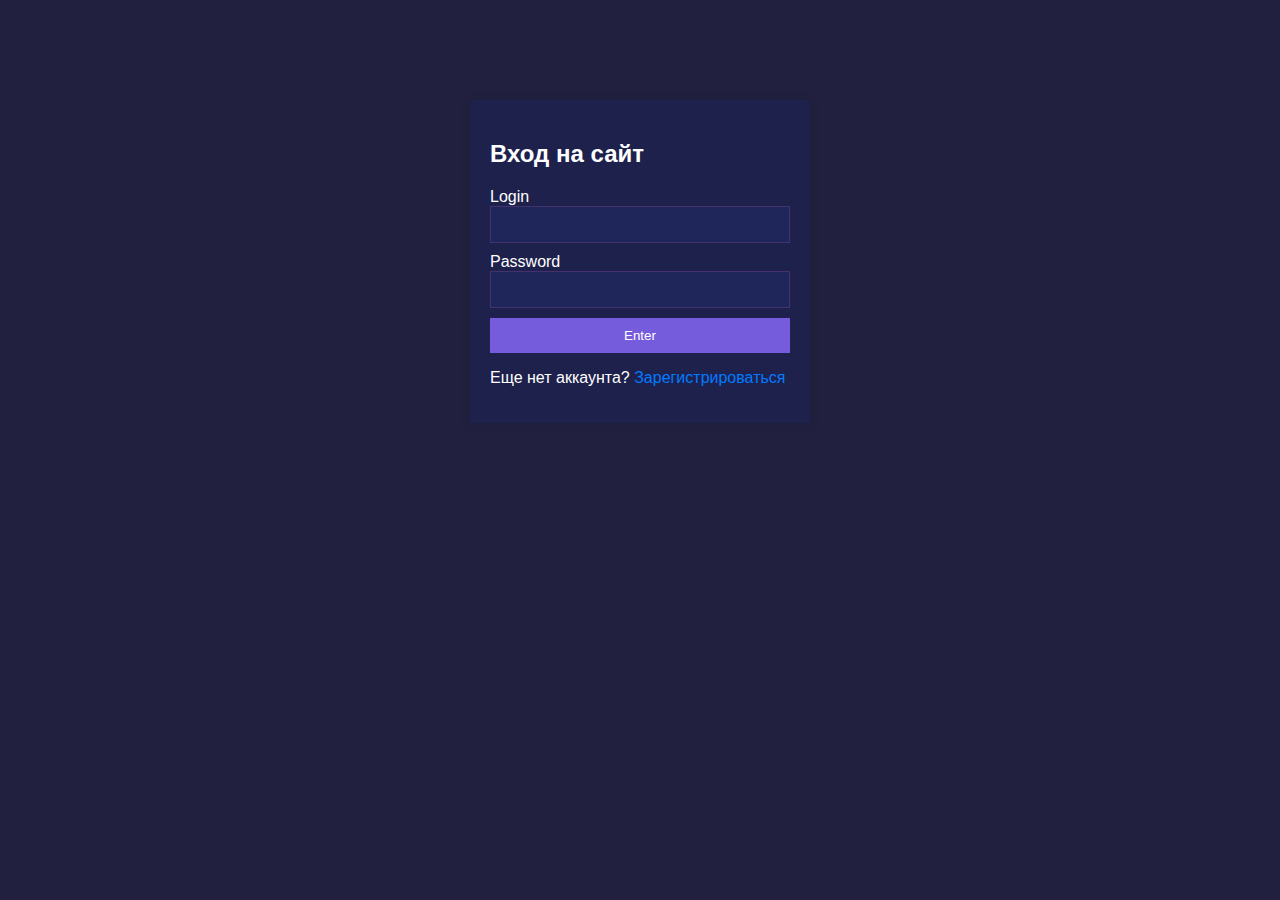
<file: htdocs/index.html>
<!DOCTYPE html>
<html lang="ru">
<head>
    <meta charset="UTF-8">
    <title>Страница Авторизации</title>
    <!-- Подключение CSS для стилизации формы -->
    <link rel="stylesheet" href="LoginStyles.css">
</head>
<body>
    <div class="auth-container">
        <h2>Вход на сайт</h2>
        <form action="login.php" method="post">
            <label for="username">Login</label>
            <input type="text" id="username" name="username" required>
            
            <label for="password">Password</label>
            <input type="password" id="password" name="password" required>
            
            <button type="submit">Enter</button>
            <p>Еще нет аккаунта? <a href="registration.html" class="register-link">Зарегистрироваться</a></p>

        </form>
    </div>
</body>
</html>
</file>
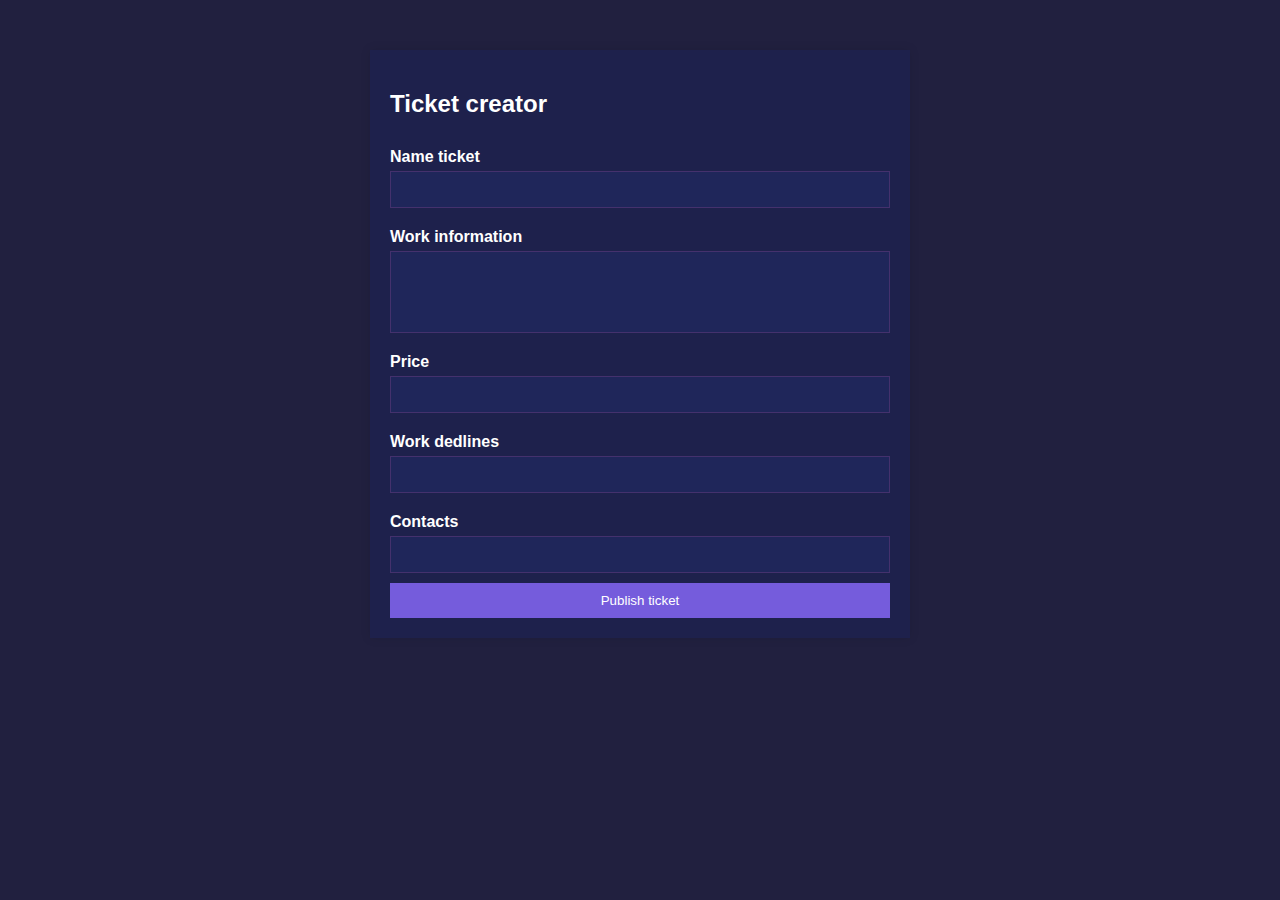
<file: htdocs/createticket.html>
<!DOCTYPE html>
<html lang="ru">
<head>
    <meta charset="UTF-8">
    <title>Ticket creator</title>
    <link rel="stylesheet" href="editStyles.css">
</head>
<body>
    <div class="profile-container">
        <h2>Ticket creator</h2>
        <form action="createTicket.php"  method="post" enctype="multipart/form-data">
            <label for="nameticket">Name ticket</label>
            <input type="text" name="nameticket" required>
            
            <label for="bio">Work information</label>
            <textarea id="bio" name="bio" rows="4" cols="50" required></textarea>
            
            <label for="firstName">Price</label>
            <input type="text" id="firstName" name="firstName" required>
            
            <label for="lastName">Work dedlines</label>
            <input type="text" id="lastName" name="lastName" required>
            
            <label for="email">Contacts</label>
            <input type="email" id="email" name="email" required>
            
            <button type="submit">Publish ticket</button>
        </form>
    </div>
</body>
</html>
</file>
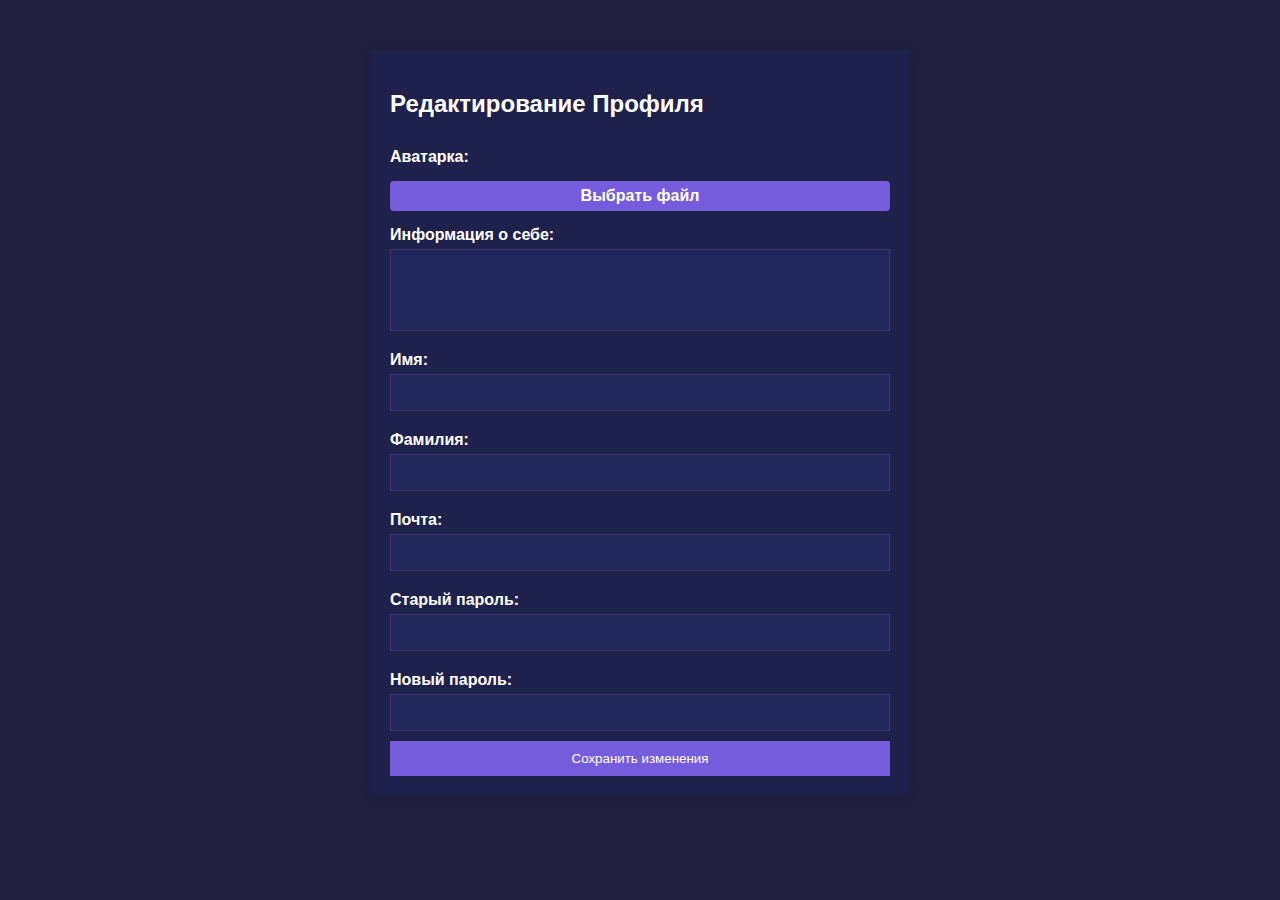
<file: htdocs/editprofile.html>
<!DOCTYPE html>
<html lang="ru">
<head>
    <meta charset="UTF-8">
    <title>Редактирование Профиля</title>
    <link rel="stylesheet" href="editStyles.css">
</head>
<body>
    <div class="profile-container">
        <h2>Редактирование Профиля</h2>
        <form action="updateProfile.php"  method="post" enctype="multipart/form-data">
            <label for="avatar">Аватарка:</label>
             <label for="file-upload" class="custom-file-upload">Выбрать файл</label>
            <input type="file" id="file-upload" style="display:none;">
            
            <label for="bio">Информация о себе:</label>
            <textarea id="bio" name="bio" rows="4" cols="50" required></textarea>
            
            <label for="firstName">Имя:</label>
            <input type="text" id="firstName" name="firstName" required>
            
            <label for="lastName">Фамилия:</label>
            <input type="text" id="lastName" name="lastName" required>
            
            <label for="email">Почта:</label>
            <input type="email" id="email" name="email" required>
            
            <label for="oldPassword">Старый пароль:</label>
            <input type="password" id="oldPassword" name="oldPassword" required>
            
            <label for="newPassword">Новый пароль:</label>
            <input type="password" id="newPassword" name="newPassword" required>
            
            <button type="submit">Сохранить изменения</button>
        </form>
    </div>
</body>
</html>
</file>
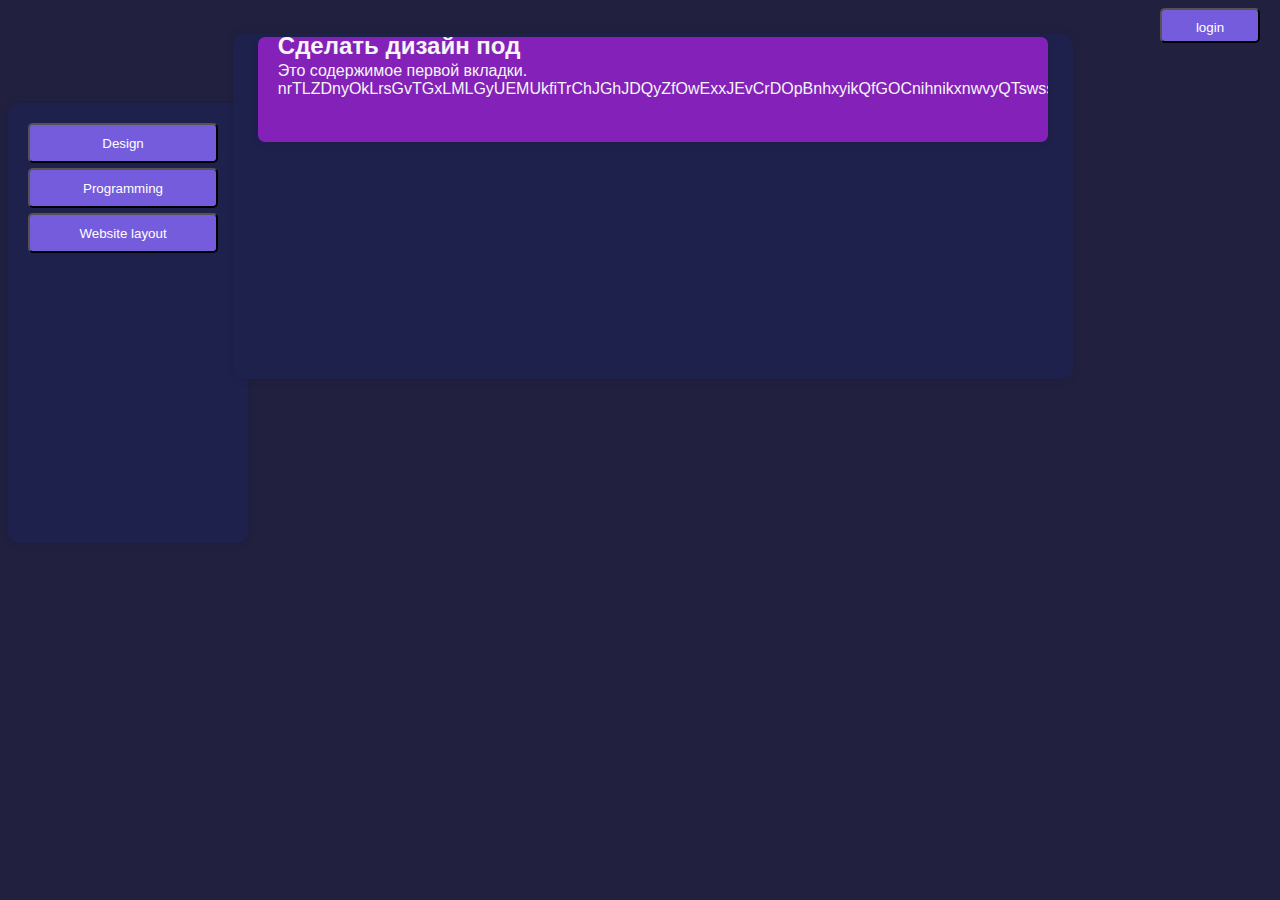
<file: htdocs/exchange.html>
<!DOCTYPE html>
<html lang="ru">
<head>
    <meta charset="UTF-8">
    <title>Биржа заказов</title>
    <!-- Подключение CSS для стилизации формы -->
    <link rel="stylesheet" href="exchange.css">
</head>
<body>
    <form action="index.html">
                <button class="button-log" >login</button>
    </form>
    <div class="category-container">
        <div class="tab-box">
            <button class="tab-button" onclick="showContent('content1')">Design</button>
            <button class="tab-button" onclick="showContent('content2')">Programming</button>
            <button class="tab-button" onclick="showContent('content3')">Website layout</button>
            
        </div>

        <div id="content1" class="tab-content">
            <div class="tasks-container">
                <form action="productInf.html" target="_blank">
                    <div class="task-container">
                        <a href="productinf.html" style="display: block; width: 100%; height: 100%; text-decoration: none;">
                            <h2 class="h2task-container">Сделать дизайн под</h2>
                            <label class="labeltask-container">Это содержимое первой вкладки. nrTLZDnyOkLrsGvTGxLMLGyUEMUkfiTrChJGhJDQyZfOwExxJEvCrDOpBnhxyikQfGOCnihnikxnwvyQTswssOMOiUJJQkCBEDxD</label>
                        </a>
                    </div>
                </form>
            </div>
            
        </div>

        <div id="content2" class="tab-content" style="display:none;">
            <div class="tasks-container">
                <a href="productInf.html" style="display: block; width: 100%; height: 100%; text-decoration: none;">
                    <div class="task-container">
                        <h2 class="h2task-container">Написать приложение на C++</h2>
                        <label class="labeltask-container">Это содержимое первой вкладки.</label>
                    </div>
                </a>
            </div>
        </div>

        <div id="content3" class="tab-content" style="display:none;">
            <div class="tasks-container">
                <a href="productInf.html" style="display: block; width: 100%; height: 100%; text-decoration: none;">
                    <div class="task-container">
                        <h2 class="h2task-container">Адаптировать сайт</h2>
                        <label class="labeltask-container">Это содержимое первой вкладки.</label>
                    </div>
                </a>
            </div>
        </div>

        <script src="tab.js"></script>
    </div>
    
</body>
</html>
</file>
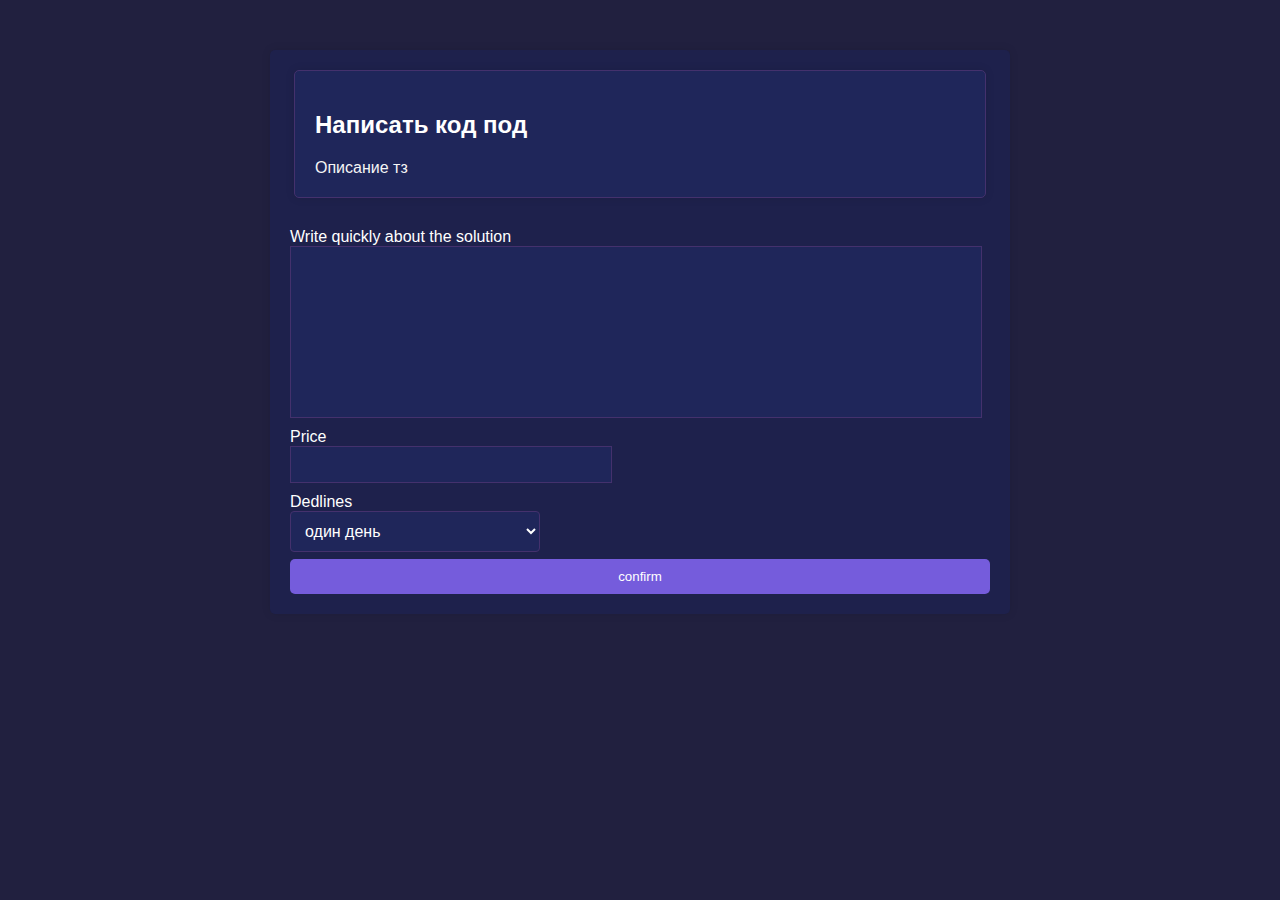
<file: htdocs/productinf.html>
<!DOCTYPE html>
<html lang="ru">
<head>
    <meta charset="UTF-8">
	<title>Product Page</title>
	<link rel="stylesheet" type="text/css" href="productInf.css">
</head>
<body>
	<div class="page-container">
        <div class="description-container">
            <h2 class="h2-main">Написать код под</h2>
            <a class="text-descryption">Описание тз</a>
	   </div>
        <form action="login.php" method="post">
                <label for="price">Write quickly about the solution</label>
                <input type="text" id="solution" name="solution" required>
            
                <label for="price">Price</label>
                <input type="text" id="price" name="price" required>
            
                <label for="dedlines">Dedlines</label>
                <select class="deadline-select">
                    <option value="1">один день</option>
                    <option value="3">три дня</option>
                    <option value="5">пять дней</option>
                    <option value="7">неделя</option>
                    <option value="14">две недели</option>
                </select>
                            
                            
                <button type="submit">confirm</button>

        </form>
	</div>
</body>
</html>
</file>
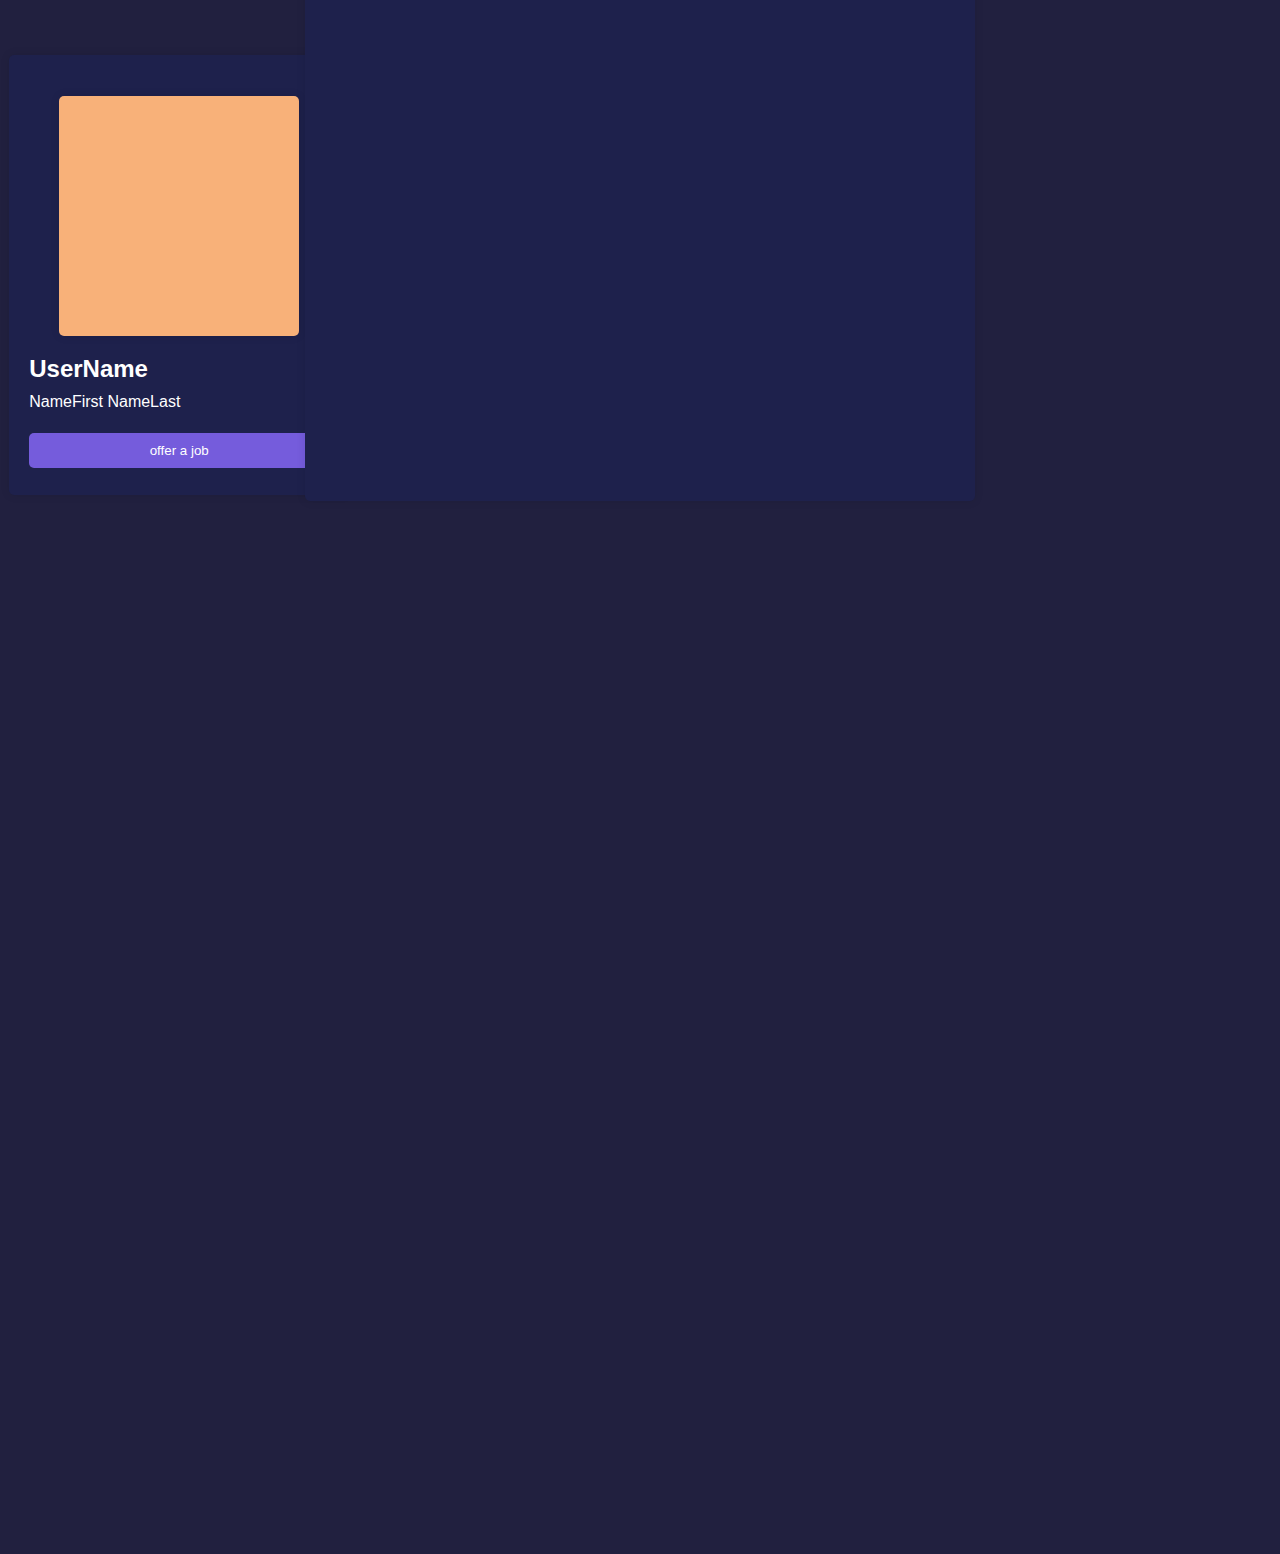
<file: htdocs/profile.html>
<!DOCTYPE html>
<html lang="ru">
<head>
    <meta charset="UTF-8">
    <title>user1337</title>
    <!-- Подключение CSS для стилизации формы -->
    <link rel="stylesheet" href="ProfileStyles.css">
</head>
<body>
    
    <div class="user-container">
        <div class="avatar-container">
        </div>
        <h2 class="username-h2">UserName</h2>
        
            <label class="username-label" for="username">NameFirst NameLast</label>
            <form action="createticket.html" target="_blank">
                <button class="button-offer" type="create ticket">offer a job</button>
            </form>

    </div>
    <div class="info-container">
        <label class="info-label" for="text">some text with user information</label>
    </div>
    <div class="work-info">
        <label class="ticketinfo-container" for="text">2 completed works</label>
        <label class="ticketinfo-container" for="text">1 completed works</label>
        <label class="ticketinfo-container" for="text">2 good marks</label>
        <label class="ticketinfo-container" for="text">0 bad marks</label>
    </div>
</body>
</html>
</file>
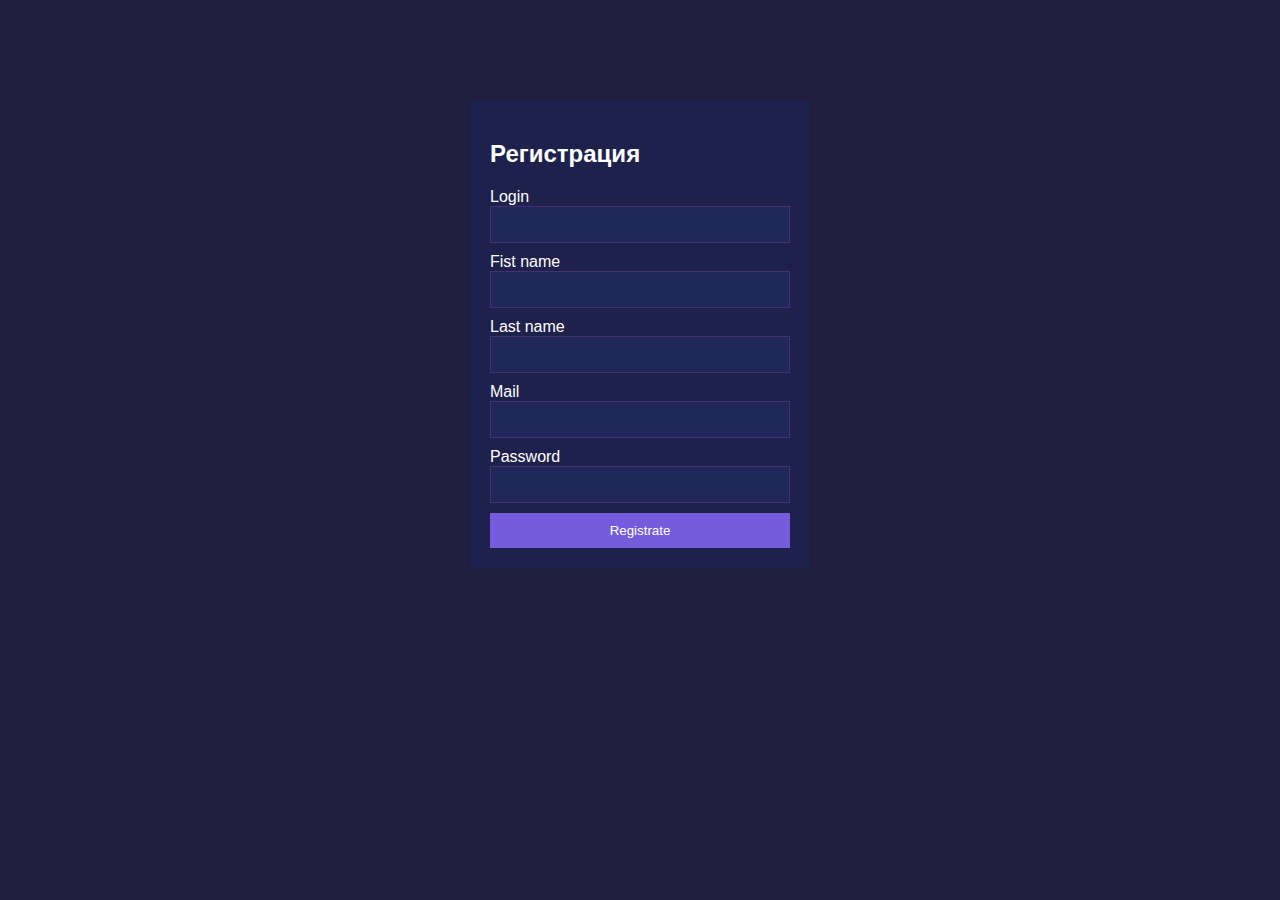
<file: htdocs/registration.html>
<!DOCTYPE html>
<html lang="ru">
<head>
    <meta charset="UTF-8">
    <title>Страница Регистрации</title>
    <link rel="stylesheet" href="LoginStyles.css">
</head>
<body>
    <div class="auth-container">
        <h2>Регистрация</h2>
        <form action="register.php" method="post">
            <label for="userName">Login</label>
            <input type="text" id="userName" name="userName" required>
            
            <label for="firstName">Fist name</label>
            <input type="text" id="firstName" name="firstName" required>
            
            <label for="lastName">Last name</label>
            <input type="text" id="lastName" name="lastName" required>
            
            <label for="email">Mail</label>
            <input type="email" id="email" name="email" required>
            
            <label for="password">Password</label>
            <input type="password" id="password" name="password" required>
            
            <button type="submit">Registrate</button>
        </form>
    </div>
</body>
</html>
</file>
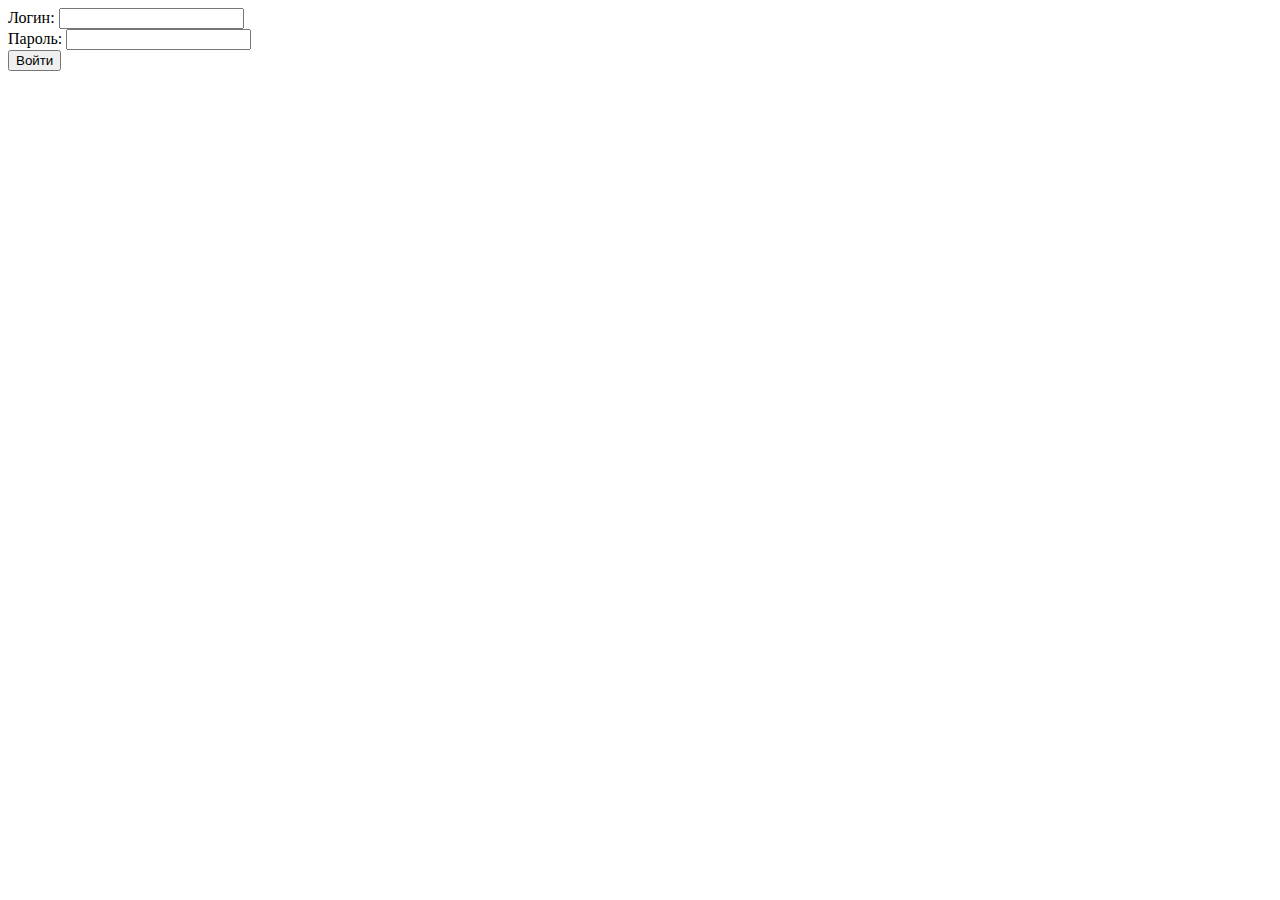
<file: htdocs/testlogin/login.html>
<!DOCTYPE html>
<html lang="ru">
<head>
    <meta charset="UTF-8">
    <title>Вход</title>
</head>
<body>
    <form action="login.php" method="post">
        <label for="username">Логин:</label>
        <input type="text" id="username" name="username" required>
        <br>
        <label for="password">Пароль:</label>
        <input type="password" id="password" name="password" required>
        <br>
        <input type="submit" value="Войти">
    </form>
</body>
</html>
</file>
<file: htdocs/LoginStyles.css>
/* styles.css */
body {
    font-family: Arial, sans-serif;
    background-color: #21203f;  
}

.auth-container {
    width:  300px;
    margin:  100px auto;
    padding:  20px;
    background-color: #1e214c;
    box-shadow:  0px  0px  10px rgba(0,  0,  0,  0.1);
}

form {
    display: flex;
    flex-direction: column;
}

input[type="text"], input[type="password"], input[type="email"] {
    padding:  10px;
    margin-bottom:  10px;
    border:  1px solid #44316d;
    color: #ffffff; /* Устанавливаем белый цвет текста для полей ввода */
    background-color: #1f265a;
}

button {
    padding:  10px;
    background-color: #755cdc;
    color: #fff;
    border: none;
    cursor: pointer;
}

button:hover {
    background-color: #0056b3;
}
h2 {
    color: #ffffff; /* Устанавливаем белый цвет текста для заголовка */
}
label {
    color: #ffffff;
}
p{
    color: white;
}

.register-link {
    color: #007bff;
    text-decoration: none;
}

.register-link:hover {
    text-decoration: underline;
}
</file>
<file: htdocs/editStyles.css>
body {
    font-family: Arial, sans-serif;
    background-color: #21203f;
}

.profile-container {
    width:  500px;
    margin:  50px auto;
    padding:  20px;
    background-color: #1e214c;
    box-shadow:  0px  0px  10px rgba(0,  0,  0,  0.1);
}

form {
    display: flex;
    flex-direction: column;
}

label {
    margin-top:  10px;
    font-weight: bold;
}

input[type="text"], input[type="email"], input[type="password"], textarea {
    padding:  10px;
    margin-bottom:  10px;
    border:  1px solid #44316d;
    color: #ffffff; /* Устанавливаем белый цвет текста для полей ввода */
    background-color: #1f265a;
}

textarea {
    resize: none; /* Позволяет изменять только высоту текстового поля */
}

button {
    padding:  10px;
    background-color: #755cdc;
    color: #fff;
    border: none;
    cursor: pointer;
}

button:hover {
    background-color: #0056b3;
}
label {
    color: #ffffff;
    margin-bottom:  5px;

}
h2 {
    color: #ffffff;
}

.custom-file-upload {
    display: inline-block;
    padding:  6px  12px;
    cursor: pointer;
    background-color: #755cdc;
    color: white;
    border: none;
    border-radius:  4px;
    text-align: center;
    font-size:  16px;
    transition: background-color  0.3s ease;
}

.custom-file-upload:hover {
    background-color: #3b51ae;
}
</file>
<file: htdocs/exchange.css>
body {
    font-family: Arial, sans-serif;
    background-color: #21203f; 
}

.category-container {
    width:   200px;
    height: 400px;
    margin:   100px auto;
    padding:   20px;
    background-color: #1e214c;
    box-shadow:   0px   0px   10px rgba(0,   0,   0,   0.1);
    position: relative; 
    z-index:  1;
    top:-5vh;
    left: -40vw; 
    border-radius: 10px;
}

.tasks-container {
    width:   800px;
    height: auto;
    margin:   100px auto;
    padding:   20px;
    background-color: #1e214c;
    box-shadow:   0px   0px   10px rgba(0,   0,   0,   0.1);
    position: relative; 
    z-index:  1;
    top:-36vh;
    left: 16vw; 
    border-radius: 10px;
    overflow: hidden;
}
.task-container {
    width: 750px;
    height: 65px;
    margin: 100px auto;
    padding: 20px;
    background-color: #8321b9;
    box-shadow: 0px 0px 10px rgba(0, 0, 0, 0.1);
    position: relative;
    z-index: 1;
    top: -13vh;
    left: 0vw;
    border-radius: 7px;
    overflow: hidden;
    /* Добавляем свойство transition */
    transition: background-color 0.2s ease;
    cursor: pointer;
}

.task-container:hover {
    /* Изменяем цвет фона при наведении */
    background-color: #8321a2; /* Пример нового цвета, выберите свой */
}
.button-log{
    position: relative;
    width: 100px;
    height: 35px;
    top:  0vh;
    left:  90vw;
}
// 007bff
.button-readMore{
    position: relative;
    width: 35px;
    height: 35px;
    top:  0vh;
    left:  0vw;
    background-color: #007bff;
}

button {
    padding:  10px;
    width: 190px;
    height: 40px;
    
    background-color: #755cdc;
    color: #fff;
    cursor: pointer;
    border-radius: 5px;
    margin-bottom:5px;
    
}
button:hover {
    background-color: #0056b3;
}
.h2task-container{
    position: relative;
    top:  -5vh;
    left:  0vw;
    
    color: #F5F5F5;
}
.labeltask-container{
    
    position: relative;
    top:  -7vh;
    left:  0vw;
    padding-bottom: 5px;
    padding:  0px;
    color: #F5F5F5;
}
p{
    color: white;
}
</file>
<file: htdocs/productInf.css>
body {
    font-family: Arial, sans-serif;
    background-color: #21203f; 
}
form {
    display: flex;
    flex-direction: column;
}
.page-container {
    width:  700px;
    height: auto;
    margin:  50px auto;
    padding:  20px;
    background-color: #1e214c;
    box-shadow:  0px  0px  10px rgba(0,  0,  0,  0.1);
    border-radius: 5px;
     position: relative; 
}
.description-container {
    width:  650px;
    height: auto;
    margin:  50px auto;
    padding:  20px;
    background-color: #1f265a;
    box-shadow:  0px  0px  10px rgba(0,  0,  0,  0.1);
    border-radius: 5px;
    top: -50px;
     position: relative; 
    border:  1px solid #44316d;
    
    margin-bottom: -20px;
}
.h2-main{
    color: white;
    word-wrap: break-word;

}
.text-descryption{
    color: white;
    word-wrap: break-word;
    color: #F5F5F5;

}
.product-name {
	font-size: 2rem;
	margin-bottom: 0.5rem;
}

.product-description {
	font-size: 1.2rem;
	margin-bottom: 1rem;
}

.user-name {
	font-size: 1rem;
	color: #666;
}

label {
    margin-top: auto;
    color: #ffffff;
}
.deadline-select {
    width: 250px;
    padding: 10px;
    font-size: 16px;
    border: 1px solid #ccc;
    border-radius: 4px;
    margin-bottom: 7px;
    background-color: #1f265a;
    color: #ffffff;
    border:  1px solid #44316d;
}

input {
    padding:  10px;
    width: 300px;
    margin-bottom:  10px;
    border:  1px solid #44316d;
    color: #ffffff; /* Устанавливаем белый цвет текста для полей ввода */
    background-color: #1f265a;
}
input[id="solution"] {
    width: 670px;
    height: 150px;
}
button {
    padding:  10px;
    background-color: #755cdc;
    color: #fff;
    border: none;
    cursor: pointer;
    border-radius: 5px;
}

button:hover {
    background-color: #0056b3;
}
</file>
<file: htdocs/ProfileStyles.css>
/* styles.css */
body {
    font-family: Arial, sans-serif;
    background-color: #21203f; 
}

.user-container {
    width:   300px;
    height: 400px;
    margin:   100px auto;
    padding:   20px;
    background-color: #1e214c;
    box-shadow:   0px   0px   10px rgba(0,   0,   0,   0.1);
    position: relative; 
    z-index:  1;
    top:-5vh;
    left: -36vw; 
    border-radius: 5px;
}

.avatar-container {
    width:   200px;
    height:  200px;
    margin:   100px auto;
    padding:   20px;
    background-color: #f8b179;
    box-shadow:   0px   0px   10px rgba(0,   0,   0,   0.1);
    position: relative;
    top:  -79px;
    left:  0;
    z-index:  2;
    border-radius: 5px;
}
.info-container {
    width:   630px;
    height:  550px;
    margin:   100px auto;
    padding:   20px;
    background-color: #1e214c;
    box-shadow:   0px   0px   10px rgba(0,   0,   0,   0.1);
    position: relative;
    top:  -81vh;
    left:  0px;
    z-index:  2;
    border-radius: 5px;
}
.work-info{
    border:  2px solid #3aa7b1; /* Выберите цвет рамки */
    
    
    width:   250px;
    height:  80px;
    margin:   100px auto;
    padding:   20px;
    background-color: #1e214c;
    box-shadow:   0px   0px   10px rgba(0,   0,   0,   0.1);
    position: relative;
    top:  -179vh;
    left:  35vw;
    z-index:  2;
    border-radius: 10px;
}
.username-h2{
    position: relative;
    top:  -160px;
    left:  0px;
}

.username-label{
    position: relative;
    top:  -170px;
    left:  0px;
}
.info-label{
    position: relative;
    top:  0px;
    left:  0px;
}
.button-offer{
    position: relative;
    top:  -150px;
    left:  0px;
    border-radius: 5px;
}
form {
    display: flex;
    flex-direction: column;
}
.ticketinfo-container{
    position: relative;
    top:  0px;
    left:  0px;
    
    color: #F5F5F5;
}
input[type="text"], input[type="password"], input[type="email"] {
    padding:  10px;
    margin-bottom:  10px;
    border:  1px solid #44316d;
    color: #ffffff; /* Устанавливаем белый цвет текста для полей ввода */
    background-color: #1f265a;
}

button {
    padding:  10px;
    background-color: #755cdc;
    color: #fff;
    border: none;
    cursor: pointer;
    position: relative;
}

button:hover {
    background-color: #0056b3;
}
h2 {
    color: #ffffff; /* Устанавливаем белый цвет текста для заголовка */
}
label {
    color: #ffffff;
    display: block;
    margin-bottom:  2px;

}
p{
    color: white;
}

.register-link {
    color: #007bff;
    text-decoration: none;
}

.register-link:hover {
    text-decoration: underline;
}
</file>
